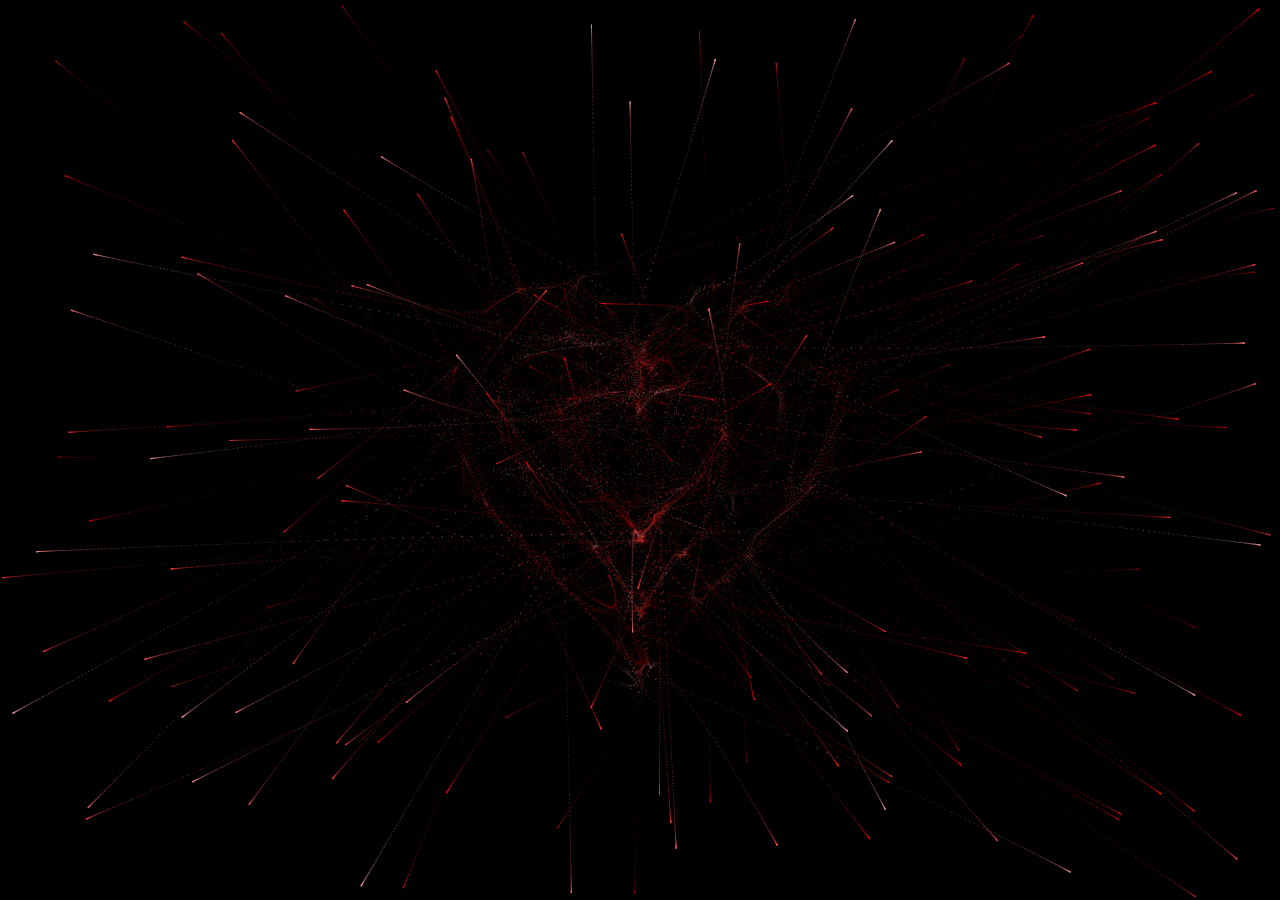
<file: index.html>
<!DOCTYPE html>
<html lang="en" >
<head>
  <meta charset="UTF-8">
  <title>Daniela</title>
  <link rel="stylesheet" href="./style.css">n


</head>
<body>
<!-- partial:index.partial.html -->
<canvas id="heart"></canvas>
<!-- partial -->
  <script  src="./script.js"></script>

</body>
</html>
</file>
<file: style.css>
canvas {
  position: absolute;
  left:0;
  top: 0;
  width: 100%;
  height: 100%;
  background-color: rgba(0,0,0,.2);
}
</file>
